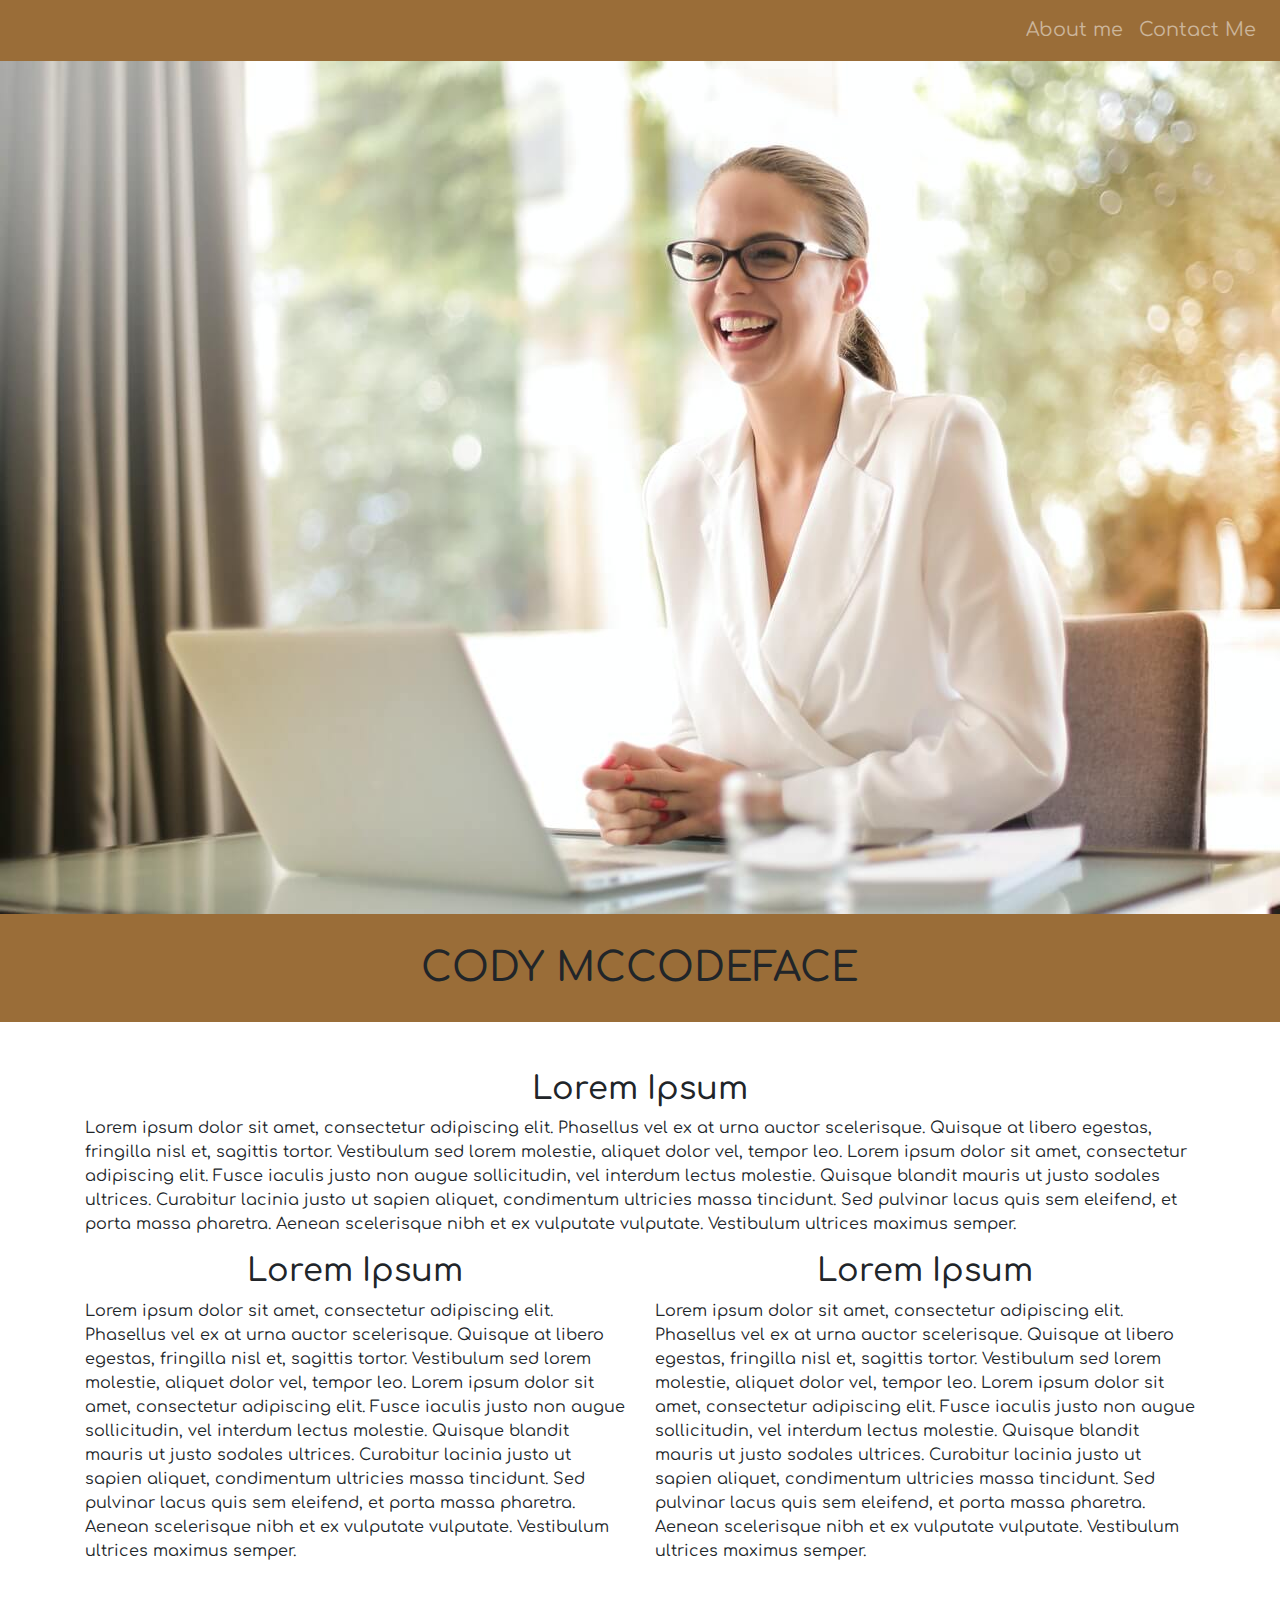
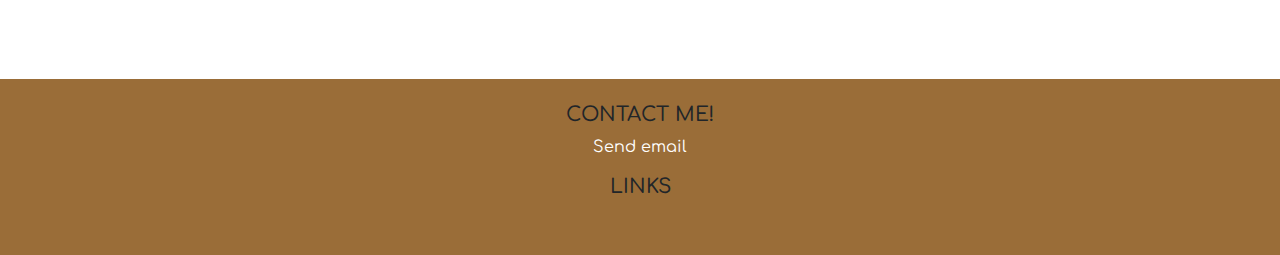
<file: index.html>
<!DOCTYPE html>
<html lang="en">

<head>
    <meta charset="UTF-8">
    <meta http-equiv="X-UA-Compatible" content="IE=edge">
    <link rel='icon' href='favicon.ico' type='image/x-icon' />
    <meta name="viewport" content="width=device-width, initial-scale=1.0">

    <link rel="stylesheet" href="https://pro.fontawesome.com/releases/v5.10.0/css/all.css"
        integrity="sha384-AYmEC3Yw5cVb3ZcuHtOA93w35dYTsvhLPVnYs9eStHfGJvOvKxVfELGroGkvsg+p" crossorigin="anonymous" />
    <link rel="stylesheet" href="https://maxcdn.bootstrapcdn.com/bootstrap/4.2.1/css/bootstrap.min.css"
        type="text/css" />

    <link rel="stylesheet" href="assets/css/style.css" type="text/css" />
    <title>Document</title>
</head>

<body>

    <div class="main-container">


        <!--Collapsible nav-->
        <nav class="navbar sticky-top navbar-dark bg-dark navbar-expand-md">
            <a class="navbar-brand mr-0" href="index.html"></a>

            <button class="navbar-toggler ml-1" type="button" data-toggle="collapse" data-target="#collapsingNavbar"
                aria-expanded="false" aria-label="dropdown menu icon">
                <span class="navbar-toggler-icon"></span>
            </button>
            <div class="navbar-collapse collapse w-200" id="collapsingNavbar">
                <ul class="navbar-nav ml-auto">
                    <li class="nav-item">
                        <a class="nav-link" href="index.html">About me<span class="sr-only">Home</span></a>
                    </li>
                    <li class="nav-item">
                        <a class="nav-link" href="contact.html">Contact Me<span class="sr-only">contact form</span></a>
                    </li>
                </ul>
            </div>
        </nav>

        <!--hero image-->
        <div class="container-fluid" id="hero-image">
            <div class="row">
                <div class="col-12 text-center">
                    <img src="assets/images/code-lady.jpg" alt="lady with computer" class="img-fluid">

                </div>
            </div>
        </div>

        <header>
            <h1 class="text-center" id="ourname"> CODY MCCODEFACE </h1>
        </header>
        <!--body info-->
        <div id="info">
            <section class="container mt-5">
                <div class="row">
                    <div id="index-info-1" class="col-12">
                        <h2 class="text-center">Lorem Ipsum</h2>
                        <p>Lorem ipsum dolor sit amet, consectetur adipiscing elit. Phasellus vel ex at urna auctor
                            scelerisque. Quisque
                            at libero egestas, fringilla nisl et, sagittis tortor. Vestibulum sed lorem molestie,
                            aliquet
                            dolor vel,
                            tempor leo. Lorem ipsum dolor sit amet, consectetur adipiscing elit. Fusce iaculis justo non
                            augue
                            sollicitudin, vel interdum lectus molestie. Quisque blandit mauris ut justo sodales
                            ultrices.
                            Curabitur
                            lacinia justo ut sapien aliquet, condimentum ultricies massa tincidunt. Sed pulvinar lacus
                            quis
                            sem
                            eleifend, et porta massa pharetra. Aenean scelerisque nibh et ex vulputate vulputate.
                            Vestibulum
                            ultrices
                            maximus semper.</p>
                    </div>
                </div>

                <div class="row">
                    <div id="index-info-2" class="col-12 col-sm-6">
                        <h2 class="text-center">Lorem Ipsum</h2>
                        <p>Lorem ipsum dolor sit amet, consectetur adipiscing elit. Phasellus vel ex at urna auctor
                            scelerisque. Quisque
                            at libero egestas, fringilla nisl et, sagittis tortor. Vestibulum sed lorem molestie,
                            aliquet dolor vel,
                            tempor leo. Lorem ipsum dolor sit amet, consectetur adipiscing elit. Fusce iaculis justo non
                            augue
                            sollicitudin, vel interdum lectus molestie. Quisque blandit mauris ut justo sodales
                            ultrices. Curabitur
                            lacinia justo ut sapien aliquet, condimentum ultricies massa tincidunt. Sed pulvinar lacus
                            quis sem
                            eleifend, et porta massa pharetra. Aenean scelerisque nibh et ex vulputate vulputate.
                            Vestibulum ultrices
                            maximus semper.</p>
                    </div>

                    <div id="index-info-3" class="col-12 col-sm-6">
                        <h2 class="text-center">Lorem Ipsum</h2>
                        <p>Lorem ipsum dolor sit amet, consectetur adipiscing elit. Phasellus vel ex at urna auctor
                            scelerisque. Quisque
                            at libero egestas, fringilla nisl et, sagittis tortor. Vestibulum sed lorem molestie,
                            aliquet dolor vel,
                            tempor leo. Lorem ipsum dolor sit amet, consectetur adipiscing elit. Fusce iaculis justo non
                            augue
                            sollicitudin, vel interdum lectus molestie. Quisque blandit mauris ut justo sodales
                            ultrices. Curabitur
                            lacinia justo ut sapien aliquet, condimentum ultricies massa tincidunt. Sed pulvinar lacus
                            quis sem
                            eleifend, et porta massa pharetra. Aenean scelerisque nibh et ex vulputate vulputate.
                            Vestibulum ultrices
                            maximus semper.</p>
                    </div>
                </div>
        </div>
    </div>
    </section>
    </div>
    </div>

    <!-- Footer -->
    <footer class="bg-light text-center text-lg-start">
        <!-- Grid container -->
        <div class="container p-4">
            <!--Grid row-->
            <div class="row">
                <!--Grid column-->
                <div class="col-md-12 mb-4 mb-md-0">
                    <h5 class="text-uppercase">Contact Me!</h5>

                        <p id="mailto"><a href=“mailto:someone@example.com”>Send email</a></p>
            
                </div>

                <!--Grid column-->
                <div class="col-lg-12 text-center">
                    <h5 class="text-uppercase">Links</h5>
                    <ul class="list-unstyled mb-0 text-center">
                        <li class="list-inline-item w-30">
                            <a href="www.facebook.com" target="_blank"><i class="fab fa-facebook"></i></a>
                        </li>
                        <li class="list-inline-item w-30">
                            <a href="www.twitter.com" target="_blank"><i class="fab fa-twitter-square"></i></a>
                        </li>
                        <li class="list-inline-item w-30">
                            <a href="www.instagram.com" target="_blank"><i class="fab fa-instagram"></i></a>
                        </li>
                    </ul>
                </div>
              

            </div>
            <!--Grid row-->
        </div>
        <!-- Grid container -->


    </footer>
    <!-- Footer -->
    <!--footer
    <footer class="container-fluid text-center bg-color" id="footer">
        <div class="container footer-style">
            <div class="row">
                <div class="col-12">
                    <ul class="list-inline w-100">
                        <li class="list-inline-item w-30">
                            <a href="www.facebook.com" target="_blank"><i class="fab fa-facebook"></i></a>
                        </li>
                        
                       
                    </ul>
                </div>
            </div>
        </div>
    </footer>
-->

    <script src="https://code.jquery.com/jquery-3.3.1.slim.min.js"
        integrity="sha384-q8i/X+965DzO0rT7abK41JStQIAqVgRVzpbzo5smXKp4YfRvH+8abtTE1Pi6jizo" crossorigin="anonymous">
    </script>
    <script src="https://cdnjs.cloudflare.com/ajax/libs/popper.js/1.14.7/umd/popper.min.js"
        integrity="sha384-UO2eT0CpHqdSJQ6hJty5KVphtPhzWj9WO1clHTMGa3JDZwrnQq4sF86dIHNDz0W1" crossorigin="anonymous">
    </script>
    <script src="https://stackpath.bootstrapcdn.com/bootstrap/4.3.1/js/bootstrap.min.js"
        integrity="sha384-JjSmVgyd0p3pXB1rRibZUAYoIIy6OrQ6VrjIEaFf/nJGzIxFDsf4x0xIM+B07jRM" crossorigin="anonymous">
    </script>
</body>

</html>
</file>
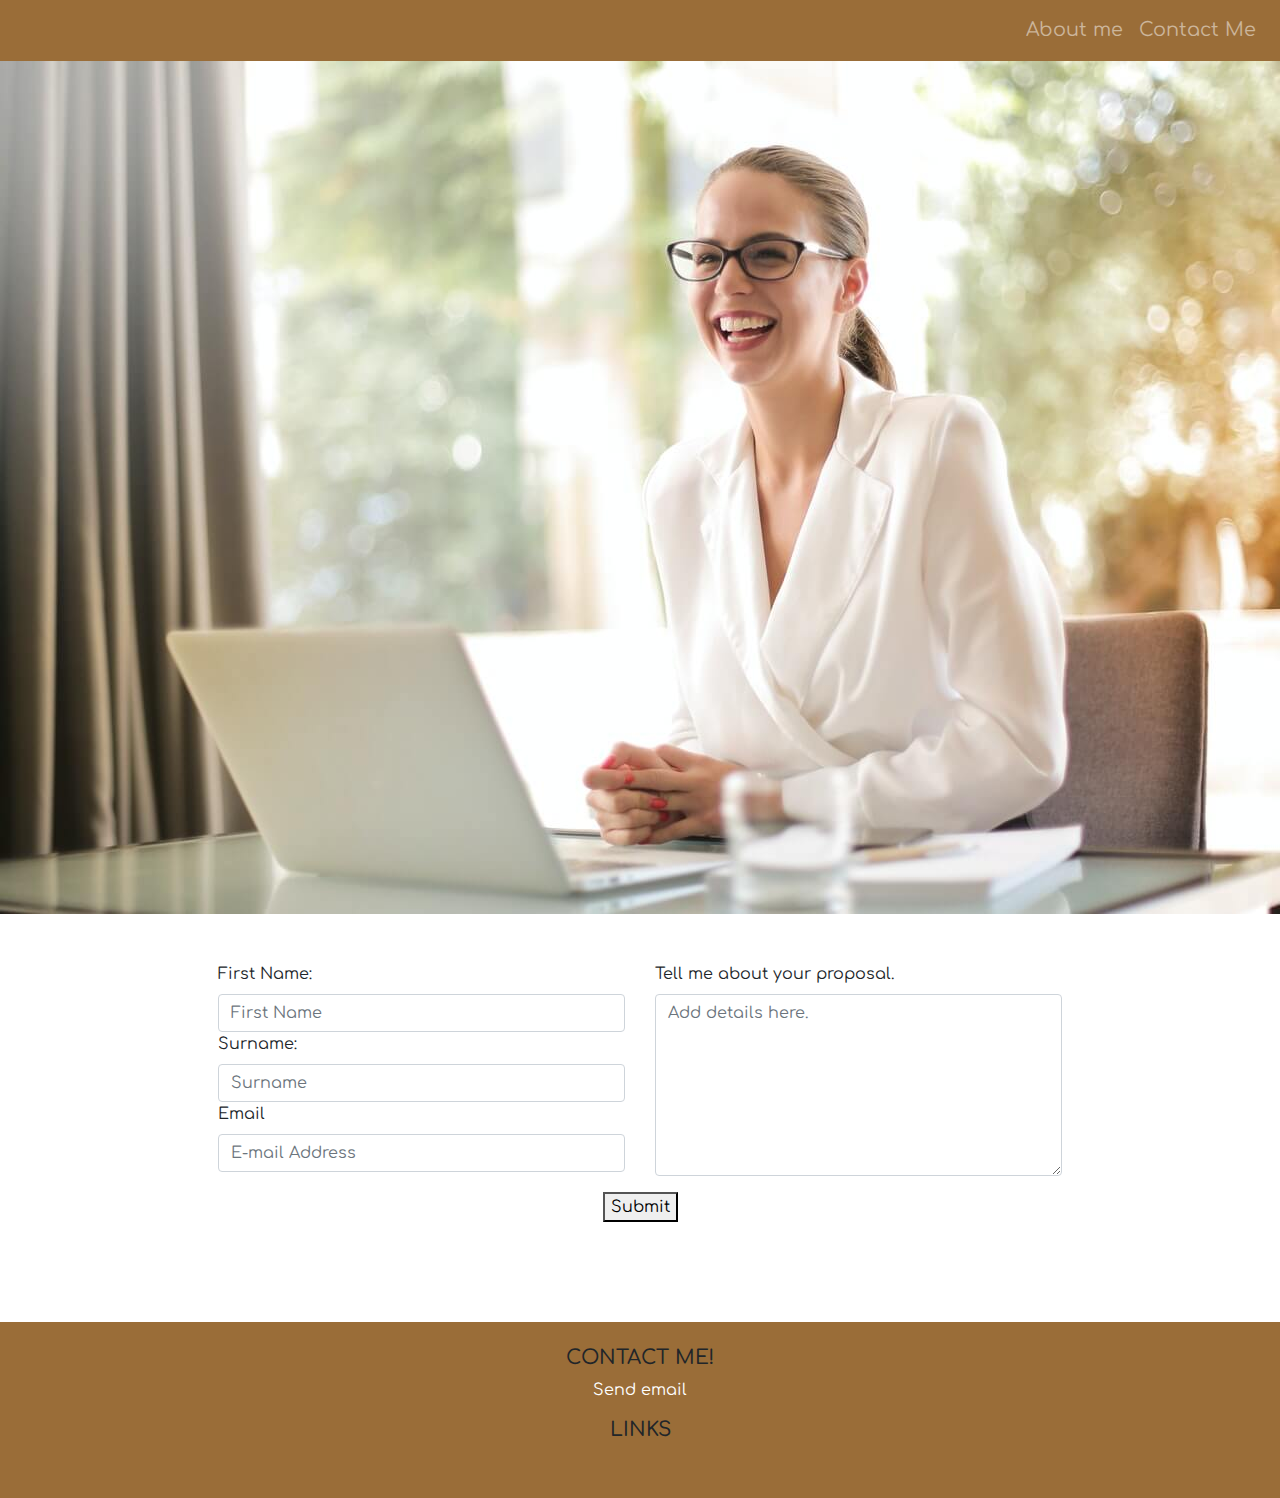
<file: contact.html>
<!DOCTYPE html>
<html lang="en">

<head>
    <meta charset="UTF-8">
    <meta http-equiv="X-UA-Compatible" content="IE=edge">
    <link rel='icon' href='favicon.ico' type='image/x-icon' />
    <meta name="viewport" content="width=device-width, initial-scale=1.0">

    <link rel="stylesheet" href="https://pro.fontawesome.com/releases/v5.10.0/css/all.css"
        integrity="sha384-AYmEC3Yw5cVb3ZcuHtOA93w35dYTsvhLPVnYs9eStHfGJvOvKxVfELGroGkvsg+p" crossorigin="anonymous" />
    <link rel="stylesheet" href="https://maxcdn.bootstrapcdn.com/bootstrap/4.2.1/css/bootstrap.min.css"
        type="text/css" />

    <link rel="stylesheet" href="assets/css/style.css" type="text/css" />
    <title>Document</title>
</head>

<body>

    <div class="main-container">


        <!--Collapsible nav-->
        <nav class="navbar sticky-top navbar-dark bg-dark navbar-expand-md">
            <a class="navbar-brand mr-0" href="index.html"></a>

            <button class="navbar-toggler ml-1" type="button" data-toggle="collapse" data-target="#collapsingNavbar"
                aria-expanded="false" aria-label="dropdown menu icon">
                <span class="navbar-toggler-icon"></span>
            </button>
            <div class="navbar-collapse collapse w-200" id="collapsingNavbar">
                <ul class="navbar-nav ml-auto">
                    <li class="nav-item">
                        <a class="nav-link" href="index.html">About me<span class="sr-only">Home</span></a>
                    </li>
                    <li class="nav-item">
                        <a class="nav-link" href="contact.html">Contact Me<span class="sr-only">contact form</span></a>
                    </li>
                </ul>
            </div>
        </nav>

        <!--hero image-->
        <div class="container-fluid" id="hero-image">
            <div class="row">
                <div class="col-12 text-center">
                    <img src="assets/images/code-lady.jpg" alt="lady with computer" class="img-fluid">

                </div>
            </div>
        </div>

        <div class="mt-5">
            <form method="POST" action="https://formdump.codeinstitute.net/">
                <div class="row">
                    <div class="col-4 offset-2">
                        <label for="firstname" class="form-label" id="GivenName">First Name:</label>
                        <input type="text" class="form-control" id="firstname" placeholder="First Name"
                            aria-labelledby="GivenName" required>
                        <label for="surname" class="form-label" id="LastName">Surname:</label>
                        <input type="text" class="form-control" id="surname" placeholder="Surname"
                            aria-labelledby="LastName" required>
                        <label for="email" class="form-label" id="EmailAddress">Email</label>
                        <input type="email" class="form-control" id="email" placeholder="E-mail Address"
                            aria-labelledby="EmailAddress" required>
                    </div>
                    <div class="col-4">
                        <div class="mb-3">
                            <label for="contact" class="form-label">Tell me about your proposal.</label>
                            <textarea class="form-control" id="contact" rows="7" name="questions"
                                placeholder="Add details here."></textarea>
                        </div>
                    </div>
                </div>
                <div class="row">
                    <div class="col-12 text-center">
                        <button type="submit">Submit</button>
                    </div>
                </div>
            </form>
        </div>

    </div>
    </section>
    </div>
    </div>

    <!-- Footer -->
    <footer class="bg-light text-center text-lg-start">
        <!-- Grid container -->
        <div class="container p-4">
            <!--Grid row-->
            <div class="row">
                <!--Grid column-->
                <div class="col-md-12 mb-4 mb-md-0">
                    <h5 class="text-uppercase">Contact Me!</h5>

                    <p id="mailto"><a href=“mailto:someone@example.com”>Send email</a></p>

                </div>

                <!--Grid column-->
                <div class="col-lg-12 text-center">
                    <h5 class="text-uppercase">Links</h5>
                    <ul class="list-unstyled mb-0 text-center">
                        <li class="list-inline-item w-30">
                            <a href="www.facebook.com" target="_blank"><i class="fab fa-facebook"></i></a>
                        </li>
                        <li class="list-inline-item w-30">
                            <a href="www.twitter.com" target="_blank"><i class="fab fa-twitter-square"></i></a>
                        </li>
                        <li class="list-inline-item w-30">
                            <a href="www.instagram.com" target="_blank"><i class="fab fa-instagram"></i></a>
                        </li>
                    </ul>
                </div>


            </div>
            <!--Grid row-->
        </div>
        <!-- Grid container -->


    </footer>
    

    <script src="https://code.jquery.com/jquery-3.3.1.slim.min.js"
        integrity="sha384-q8i/X+965DzO0rT7abK41JStQIAqVgRVzpbzo5smXKp4YfRvH+8abtTE1Pi6jizo" crossorigin="anonymous">
    </script>
    <script src="https://cdnjs.cloudflare.com/ajax/libs/popper.js/1.14.7/umd/popper.min.js"
        integrity="sha384-UO2eT0CpHqdSJQ6hJty5KVphtPhzWj9WO1clHTMGa3JDZwrnQq4sF86dIHNDz0W1" crossorigin="anonymous">
    </script>
    <script src="https://stackpath.bootstrapcdn.com/bootstrap/4.3.1/js/bootstrap.min.js"
        integrity="sha384-JjSmVgyd0p3pXB1rRibZUAYoIIy6OrQ6VrjIEaFf/nJGzIxFDsf4x0xIM+B07jRM" crossorigin="anonymous">
    </script>
</body>

</html>
</file>
<file: assets/css/style.css>
@import url('https://fonts.googleapis.com/css2?family=Comfortaa:wght@300;400;500;600;700&display=swap');

* {
    box-sizing: border-box;
}

*:before,
*:after {
    box-sizing: border-box;
}

html,
body {
    height: 100%;
    position: relative;
    font-family: "Comfortaa", sans-serif;
}

.main-container {
    min-height: 100vh;
    /* will cover the 100% of viewport */
    overflow: hidden;
    display: block;
    position: relative;
    padding-bottom: 100px;
    /* height of your footer */
}

#hero-image {

   /* background: url('../images/code-lady.jpg') no-repeat center center;*/
    background-size: cover;
    width: 100vw;
}


.navbar-dark, .bg-dark {
    background-color: #9a6D38!important;
    font-size: larger;
}
#ourname {
    background-color: #9A6D38;
    padding: 30px;
    width: 100%;
}
/*--body-info--*/

#index-info-2 {
    float: left;
}

#index-info-3 {
    float: left;
}

#info {
    width: 100%;
}

/*-----footer----*/

#mailto a{
    color: white;
}

.container-fluid {
    margin: 0;
    padding: 0;
    border: 0;
    position: sticky;
}

.list-inline {
    margin: 0;
    padding: 0;
    border: 0;
}

.list-inline-item i {
    font-size: 50px;
    margin: 0 auto;
    color: white;
    max-width: height 80px;
}

.list-inline li {
    padding-left: 35px;
}

.footer-style {
    padding: 10px;
}

.bg-light {
    background-color: #9A6D38!important;
}
</file>
